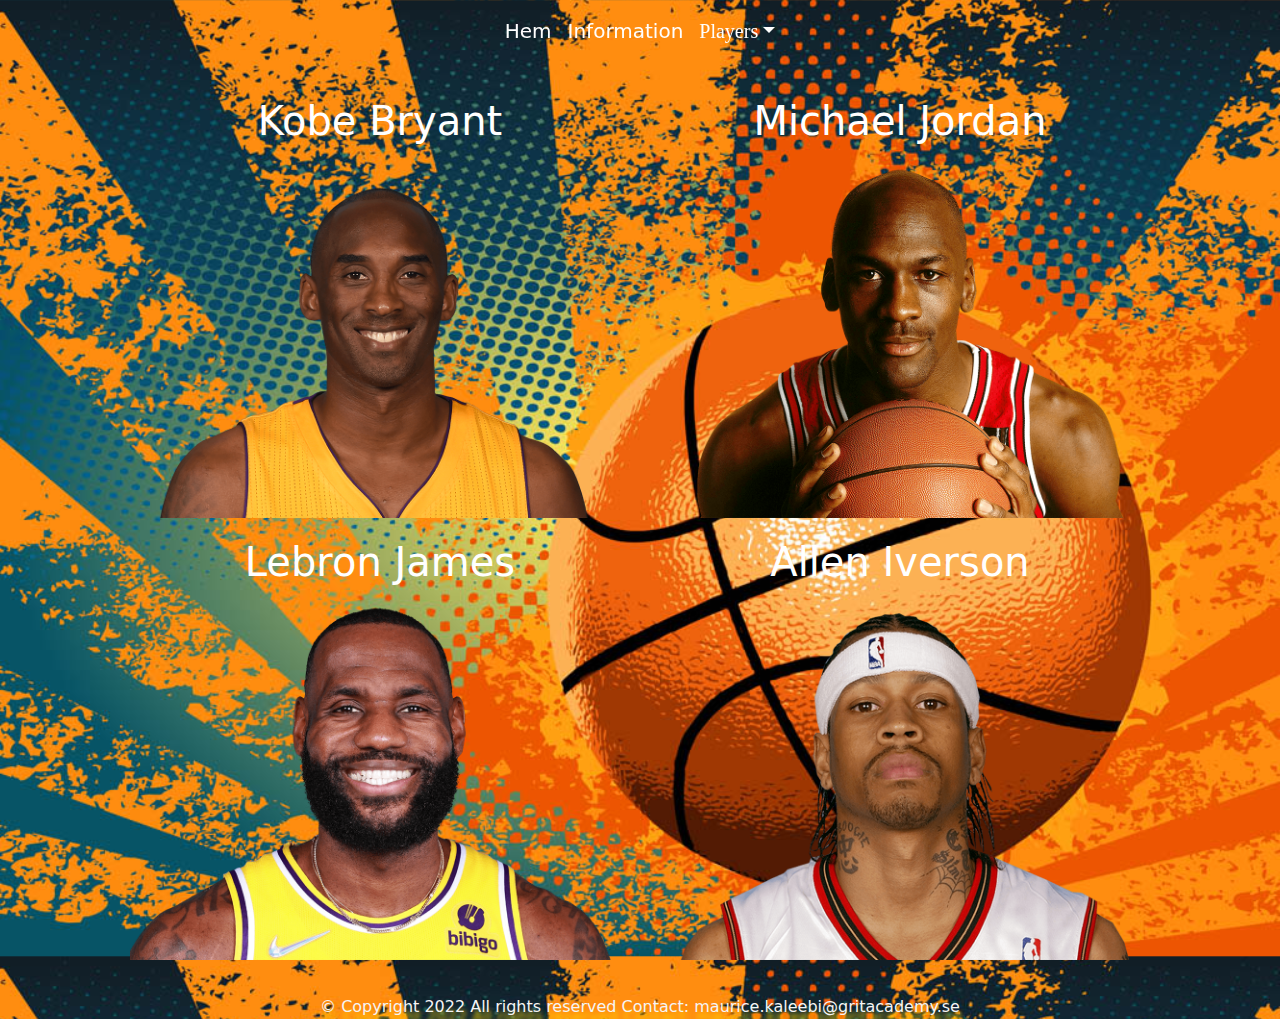
<file: index.html>
<!DOCTYPE html>
<html lang="en">

<head>
  <link rel="stylesheet" href="https://cdn.jsdelivr.net/npm/bootstrap@5.2.1/dist/css/bootstrap.min.css" />
  <link rel="stylesheet" href="css/style.css" />
  <script src="https://cdn.jsdelivr.net/npm/bootstrap@5.0.2/dist/js/bootstrap.bundle.min.js"></script>
  <meta charset="UTF-8" />
  <meta http-equiv="X-UA-Compatible" content="IE=edge" />
  <meta name="viewport" content="width=device-width, initial-scale=1.0" />
  <title>Startsida</title>
</head>

<body class="back-start">
  <nav class="navbar sticky-top">
    <div class="container-fluid justify-content-center">
      <ul class="navbar-nav d-flex flex-row">
        <li><a class="navbar-brand text-white" href="index.html">Hem</a></li>
        <li><a class="navbar-brand text-white" href="./html/info.html">Information</a> </li>
        <li class="nav-item dropdown"> <a href="#" class="nav-link dropdown-toggle text-white"
            data-bs-toggle="dropdown">Players</a>
          <div class="dropdown-menu">
            <a href="./html/kobebryant.html" class="dropdown-item">Kobe Bryant</a>
            <a href="./html/michaeljordan.html" class="dropdown-item">Michael Jordan</a>
            <a href="./html/lebronjames.html" class="dropdown-item">Lebron James</a>
            <a href="./html/alleniverson.html" class="dropdown-item">Allen Iverson</a>
          </div>
        </li>
      </ul>
    </div>
  </nav>

  <div class="container-start">
    <div class="nba">
      <h1 class="h1start">Kobe Bryant</h1>
      <a href="./html/kobebryant.html">
        <img src="images/kobe/kobemain.png" alt="Kobe" />
      </a>
    </div>

    <div class="nba">
      <h1 class="h1start">Michael Jordan</h1>
      <a href="./html/michaeljordan.html">
        <img src="images/mj/mjmain.png" alt="MJ" />
      </a>
    </div>

    <div class="nba">
      <h1 class="h1start">Lebron James</h1>
      <a href="./html/lebronjames.html">
        <img src="images/lebron/lebronmain.png" alt="Lebron" /></a>
    </div>
    <div class="nba">
      <h1 class="h1start">Allen Iverson</h1>
      <a href="./html/alleniverson.html">
        <img src="images/allen/allenmain.png" alt="Allen" />
      </a>
    </div>
  </div>


  <footer>
    <p> © Copyright 2022
      All rights reserved
      Contact: maurice.kaleebi@gritacademy.se
    </p>
  </footer>
</body>

</html>
</file>
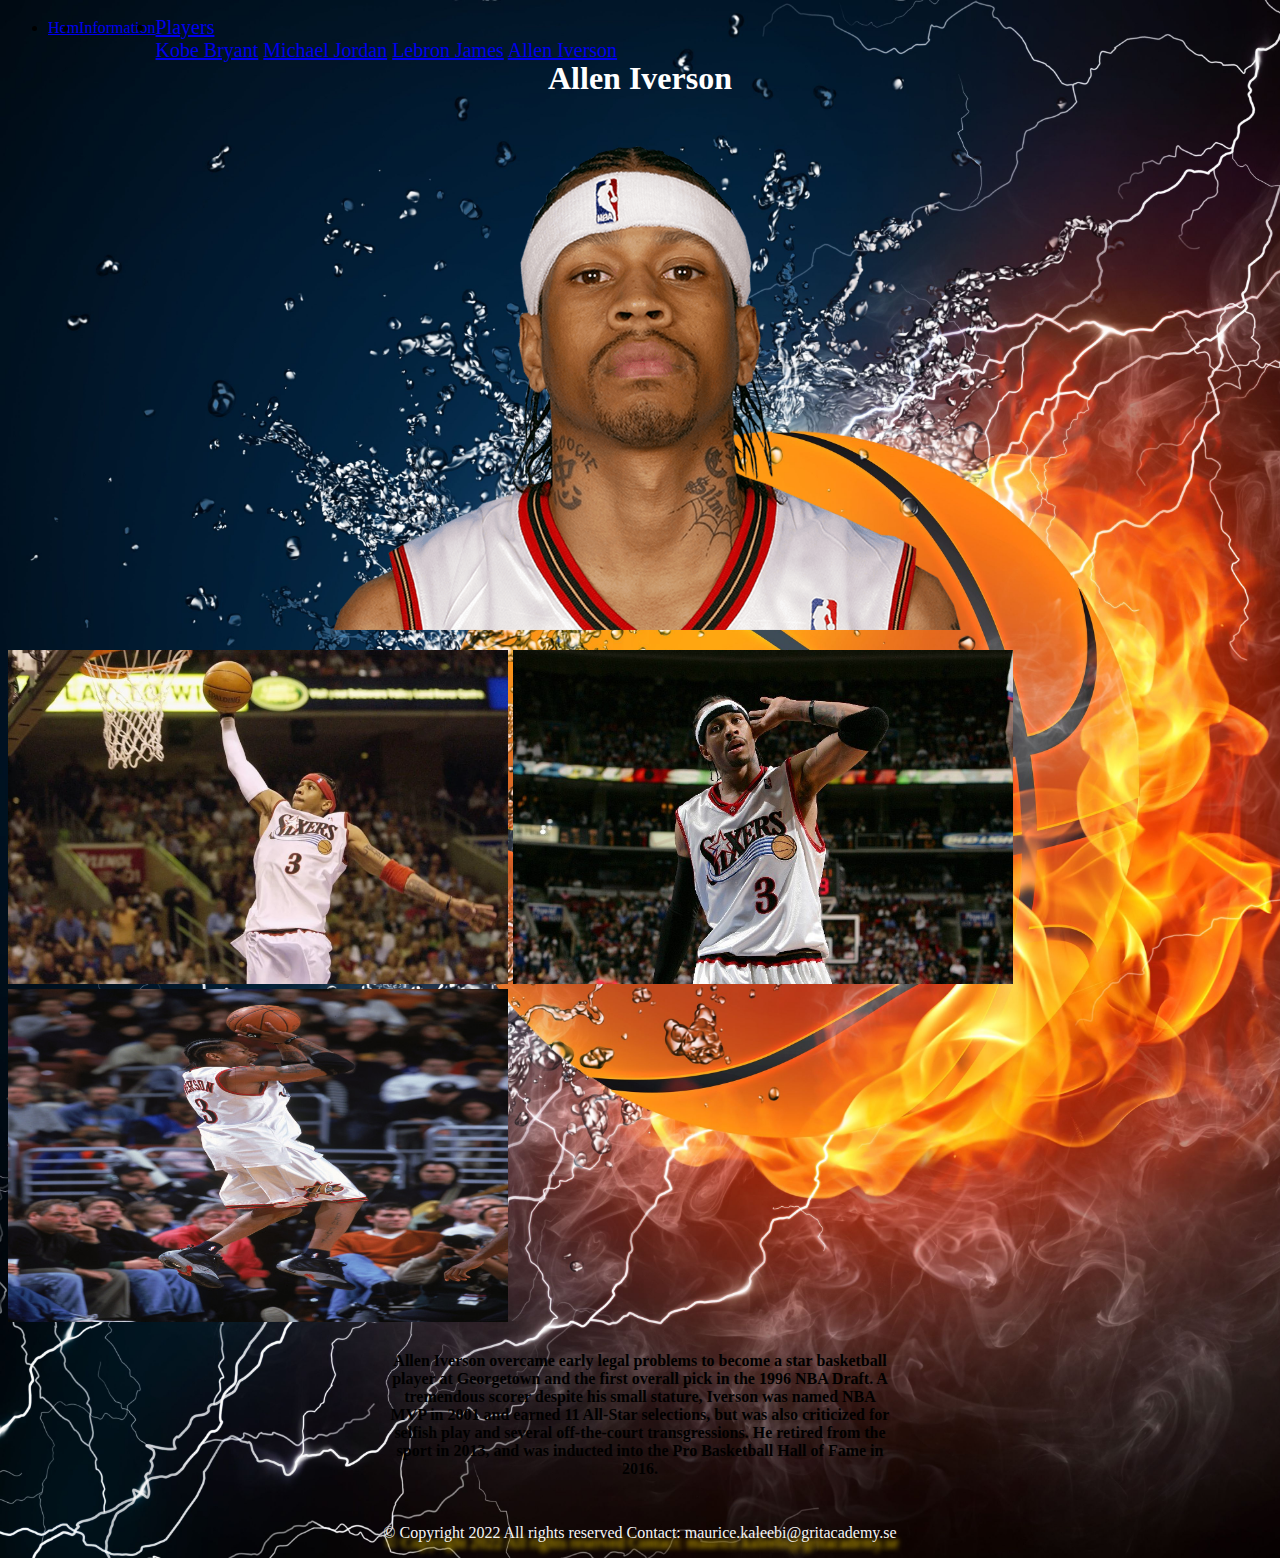
<file: html/alleniverson.html>
<!DOCTYPE html>
<html lang="en">

<head>
  <link href="https://cdn.jsdelivr.net/npm/bootstrap@5.2.1/dist/css/bootstrap.min.css" rel="stylesheet"
    integrity="sha384-iYQeCzEYFbKjA/T2uDLTpkwGzCiq6soy8tYaI1GyVh/UjpbCx/TYkiZhlZB6+fzT" crossorigin="anonymous">
  <link rel="stylesheet" href="../css/style.css" />
  <script src="https://cdn.jsdelivr.net/npm/bootstrap@5.0.2/dist/js/bootstrap.bundle.min.js"></script>
  <meta charset="UTF-8" />
  <meta http-equiv="X-UA-Compatible" content="IE=edge" />
  <meta name="viewport" content="width=device-width, initial-scale=1.0" />
  <title>Allen Iverson</title>
</head>

<body class="playerback">
  <nav class="navbar sticky-top">
    <div class="container-fluid justify-content-center">
      <ul class="navbar-nav d-flex flex-row">
        <li>
          <a class="navbar-brand text-white" href="../index.html">Hem</a>
        </li>
        <li>
          <a class="navbar-brand text-white" href="../html/info.html">Information</a>
        </li>
        <li class="nav-item dropdown">
          <a href="#" class="nav-link dropdown-toggle text-white" data-bs-toggle="dropdown">Players</a>
          <div class="dropdown-menu">
            <a href="kobebryant.html" class="dropdown-item">Kobe Bryant</a>
            <a href="michaeljordan.html" class="dropdown-item">Michael Jordan</a>
            <a href="lebronjames.html" class="dropdown-item">Lebron James</a>
            <a href="alleniverson.html" class="dropdown-item">Allen Iverson</a>
          </div>
      </ul>
    </div>
  </nav>
  <h1 class="h1player">Allen Iverson</h1>
  <div class="projectbig">
    <img src="../images/allen/allenmain.png" alt="allen" />
  </div>

  <div class="projectsmall">
    <img src="../images/allen/projektallen1.jpg" alt="Allen 1" />
    <img src="../images/allen/projektallen2.jpg" alt="Allen 2" />
    <img src="../images/allen/projektallen3.jpg" alt="Allen 3" />
  </div>

  <p class="playertext">
    Allen Iverson overcame early legal problems to become a star basketball
    player at Georgetown and the first overall pick in the 1996 NBA Draft. A
    tremendous scorer despite his small stature, Iverson was named NBA MVP in
    2001 and earned 11 All-Star selections, but was also criticized for
    selfish play and several off-the-court transgressions. He retired from the
    sport in 2013, and was inducted into the Pro Basketball Hall of Fame in
    2016.
  </p>
</body>
<footer>
  <p>
    © Copyright 2022 All rights reserved Contact:
    maurice.kaleebi@gritacademy.se
  </p>
</footer>

</html>
</file>
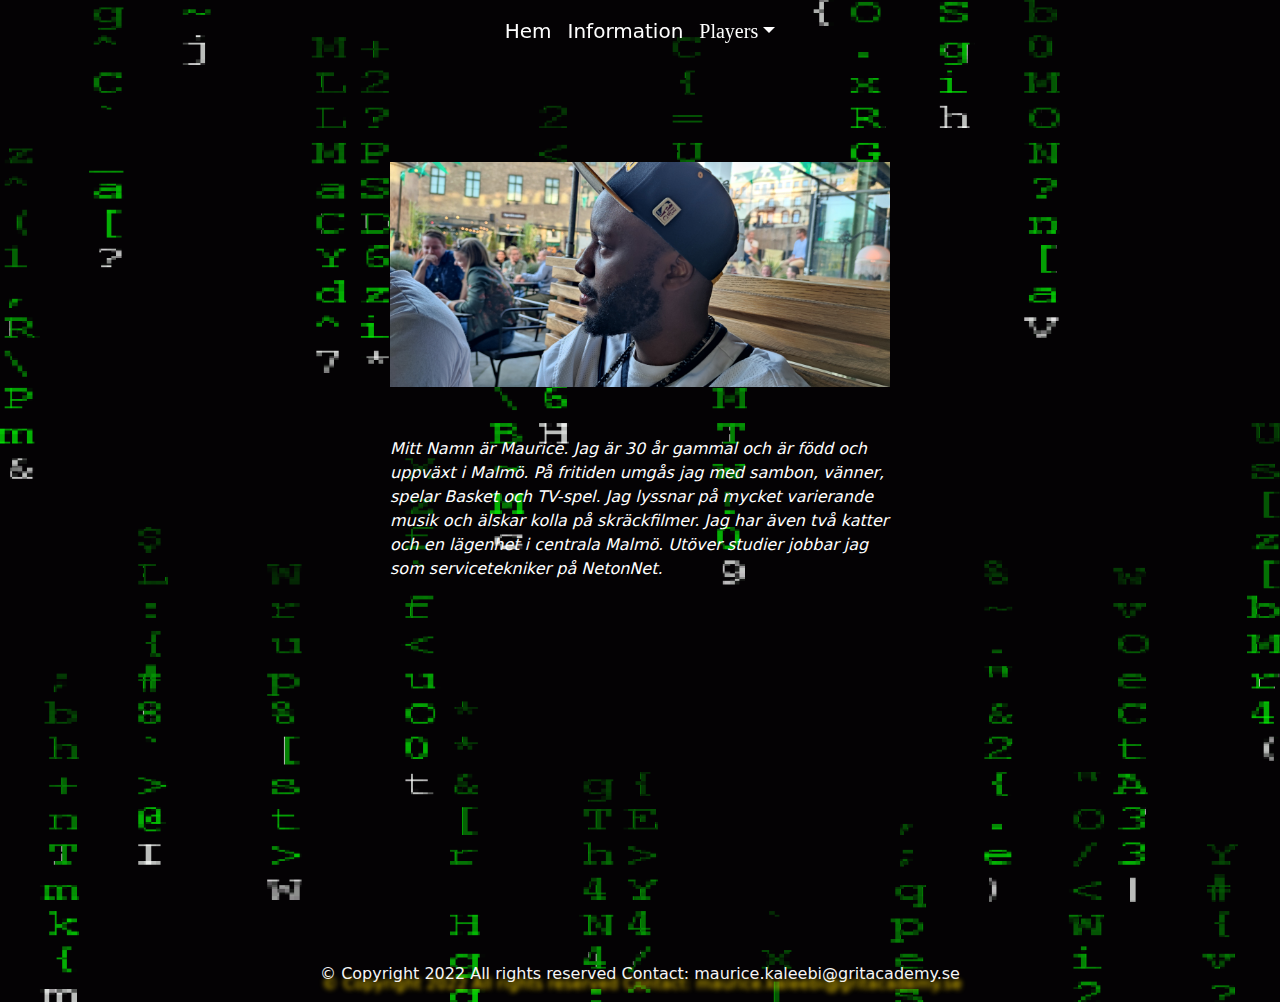
<file: html/info.html>
<!DOCTYPE html>
<html lang="en">

<head>
  <link rel="stylesheet" href="https://cdn.jsdelivr.net/npm/bootstrap@5.2.1/dist/css/bootstrap.min.css" />
  <link rel="stylesheet" href="../css/style.css" />
  <script src="https://cdn.jsdelivr.net/npm/bootstrap@5.0.2/dist/js/bootstrap.bundle.min.js"></script>
  <meta charset="UTF-8" />
  <meta http-equiv="X-UA-Compatible" content="IE=edge" />
  <meta name="viewport" content="width=device-width, initial-scale=1.0" />
  <title>Information</title>
</head>

<body class="infoback">
  <nav class="navbar sticky-top">
    <div class="container-fluid justify-content-center">
      <ul class="navbar-nav d-flex flex-row">
        <li>
          <a class="navbar-brand text-white" href="../index.html">Hem</a>
        </li>
        <li>
          <a class="navbar-brand text-white" href="../html/info.html">Information</a>
        </li>
        <li class="nav-item dropdown">
          <a href="#" class="nav-link dropdown-toggle text-white" data-bs-toggle="dropdown">Players</a>
          <div class="dropdown-menu">
            <a href="projekt1.html" class="dropdown-item">Kobe Bryant</a>
            <a href="projekt2.html" class="dropdown-item">Michael Jordan</a>
            <a href="projekt3.html" class="dropdown-item">Lebron James</a>
            <a href="projekt4.html" class="dropdown-item">Allen Iverson</a>
          </div>
        </li>
      </ul>
    </div>
  </nav>

  <div class="container-info">
    <div class="infopic">
      <img src="../images/maurice.jpg" alt="Maurice" />
    </div>
    <div class="infotext">
    <p>
      Mitt Namn är Maurice.
      Jag är 30 år gammal och är född och uppväxt i Malmö.
      På fritiden umgås jag med sambon, vänner, spelar Basket och TV-spel.
      Jag lyssnar på mycket varierande musik och älskar kolla på skräckfilmer.
      Jag har även två katter och en lägenhet i centrala Malmö.
      Utöver studier jobbar jag som servicetekniker på NetonNet.
    </p>
  </div>
  </div>
  <footer>
    <p>
      © Copyright 2022 All rights reserved Contact:
      maurice.kaleebi@gritacademy.se
    </p>
  </footer>
</body>

</html>
</file>
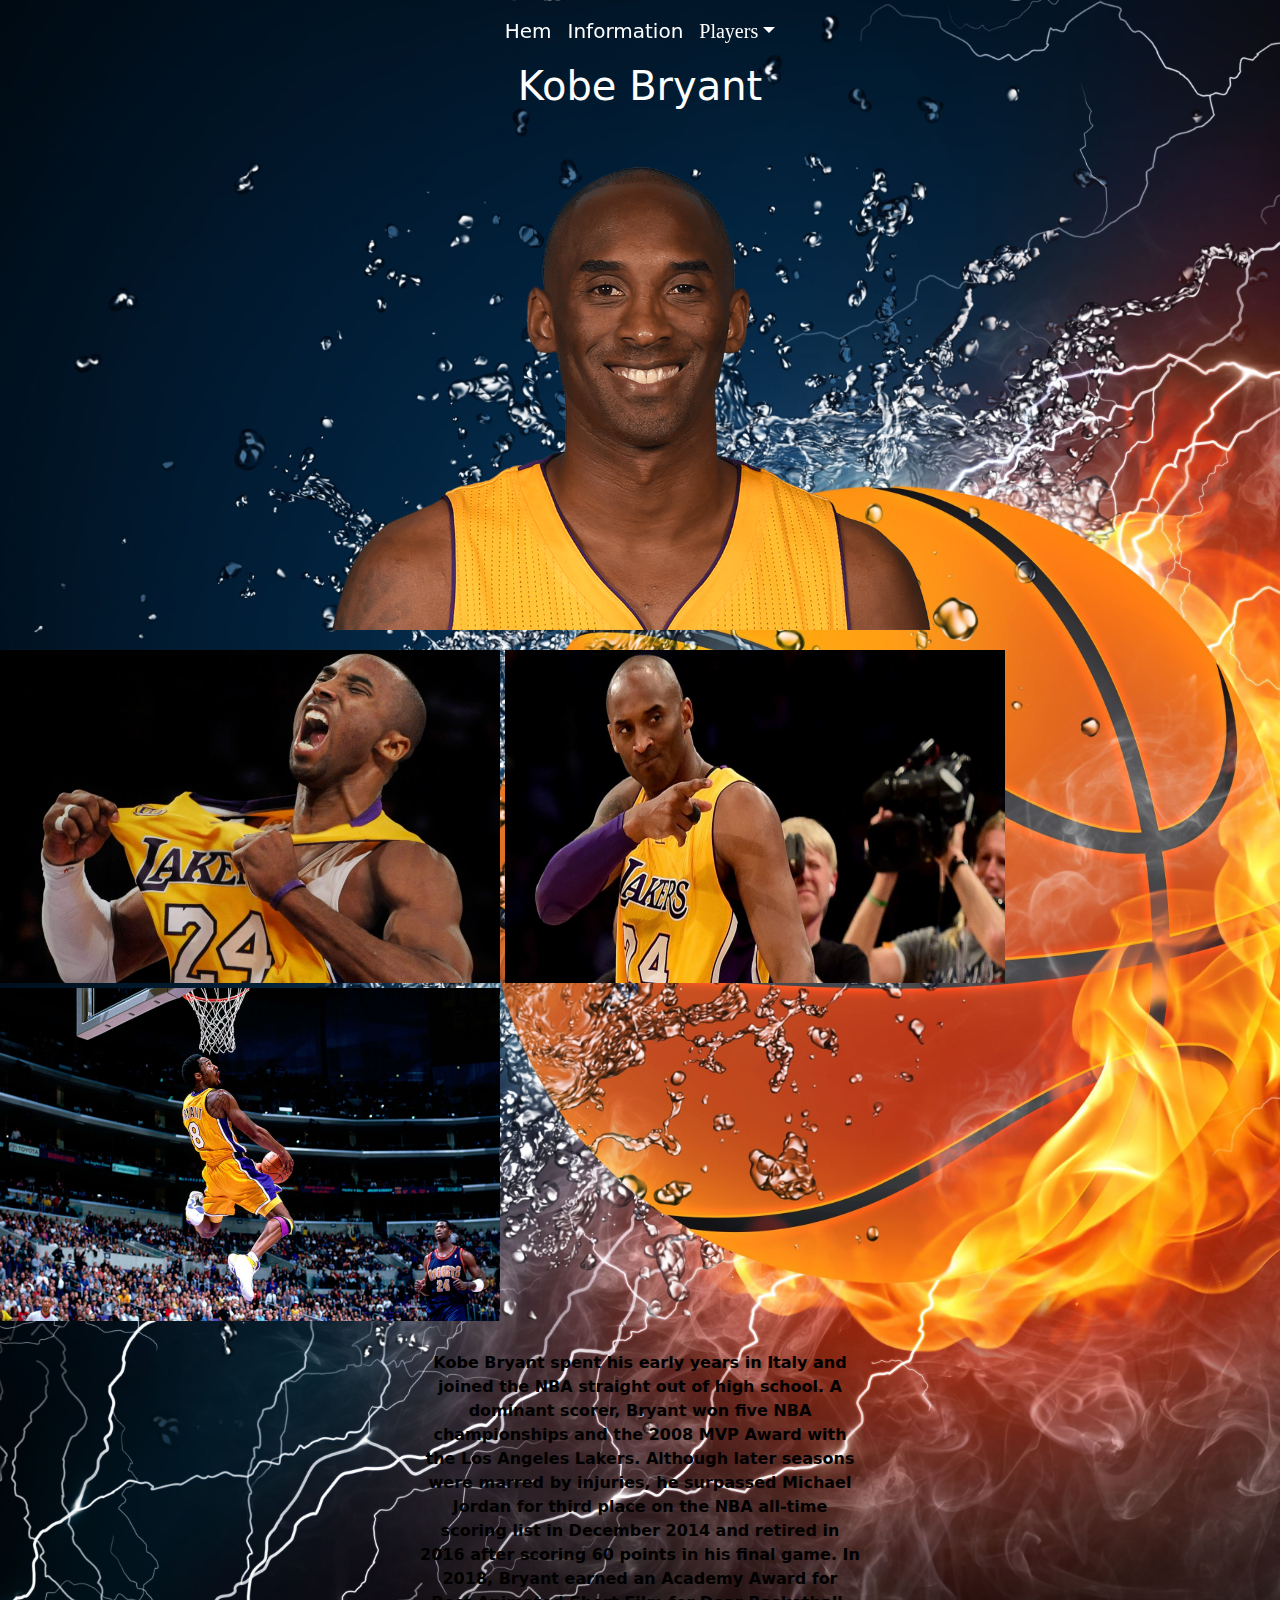
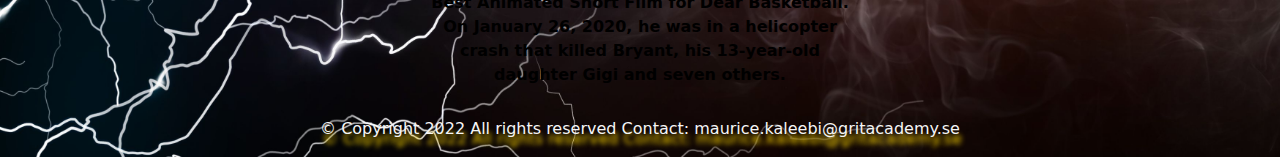
<file: html/kobebryant.html>
<!DOCTYPE html>
<html lang="en">

<head>
  <link rel="stylesheet" href="https://cdn.jsdelivr.net/npm/bootstrap@5.2.1/dist/css/bootstrap.min.css" />
  <link rel="stylesheet" href="../css/style.css" />
  <script src="https://cdn.jsdelivr.net/npm/bootstrap@5.0.2/dist/js/bootstrap.bundle.min.js"></script>
  <meta charset="UTF-8" />
  <meta http-equiv="X-UA-Compatible" content="IE=edge" />
  <meta name="viewport" content="width=device-width, initial-scale=1.0" />
  <title>Kobe Bryant</title>
</head>

<body class="playerback">
  <nav class="navbar sticky-top">
    <div class="container-fluid justify-content-center">
      <ul class="navbar-nav d-flex flex-row">
        <li>
          <a class="navbar-brand text-white" href="../index.html">Hem</a>
        </li>
        <li>
          <a class="navbar-brand text-white" href="../html/info.html">Information</a>
        </li>
        <li class="nav-item dropdown">
          <a href="#" class="nav-link dropdown-toggle text-white" data-bs-toggle="dropdown">Players</a>
          <div class="dropdown-menu">
            <a href="kobebryant.html" class="dropdown-item">Kobe Bryant</a>
            <a href="michaeljordan.html" class="dropdown-item">Michael Jordan</a>
            <a href="lebronjames.html" class="dropdown-item">Lebron James</a>
            <a href="alleniverson.html" class="dropdown-item">Allen Iverson</a>
          </div>
      </ul>
    </div>
  </nav>
  <div class="playercontainer">
    <h1 class="h1player">Kobe Bryant</h1>
    <div class="projectbig">
      <img src="../images/kobe/kobemain.png" alt="Kobe" />
    </div>

    <div class="projectsmall">
      <img src="../images/kobe/projektkobe1.jpg" alt="Kobe 1" />
      <img src="../images/kobe/projektkobe2.jpg" alt="Kobe 2" />
      <img src="../images/kobe/projektkobe3.jpg" alt="Kobe 3" />
    </div>

    <p class="playertext">
      Kobe Bryant spent his early years in Italy and joined the NBA straight out
      of high school. A dominant scorer, Bryant won five NBA championships and
      the 2008 MVP Award with the Los Angeles Lakers. Although later seasons
      were marred by injuries, he surpassed Michael Jordan for third place on
      the NBA all-time scoring list in December 2014 and retired in 2016 after
      scoring 60 points in his final game. In 2018, Bryant earned an Academy
      Award for Best Animated Short Film for Dear Basketball. On January 26,
      2020, he was in a helicopter crash that killed Bryant, his 13-year-old
      daughter Gigi and seven others.
    </p>
  </div>
</body>
<footer>
  <p>
    © Copyright 2022 All rights reserved Contact:
    maurice.kaleebi@gritacademy.se
  </p>
</footer>

</html>
</file>
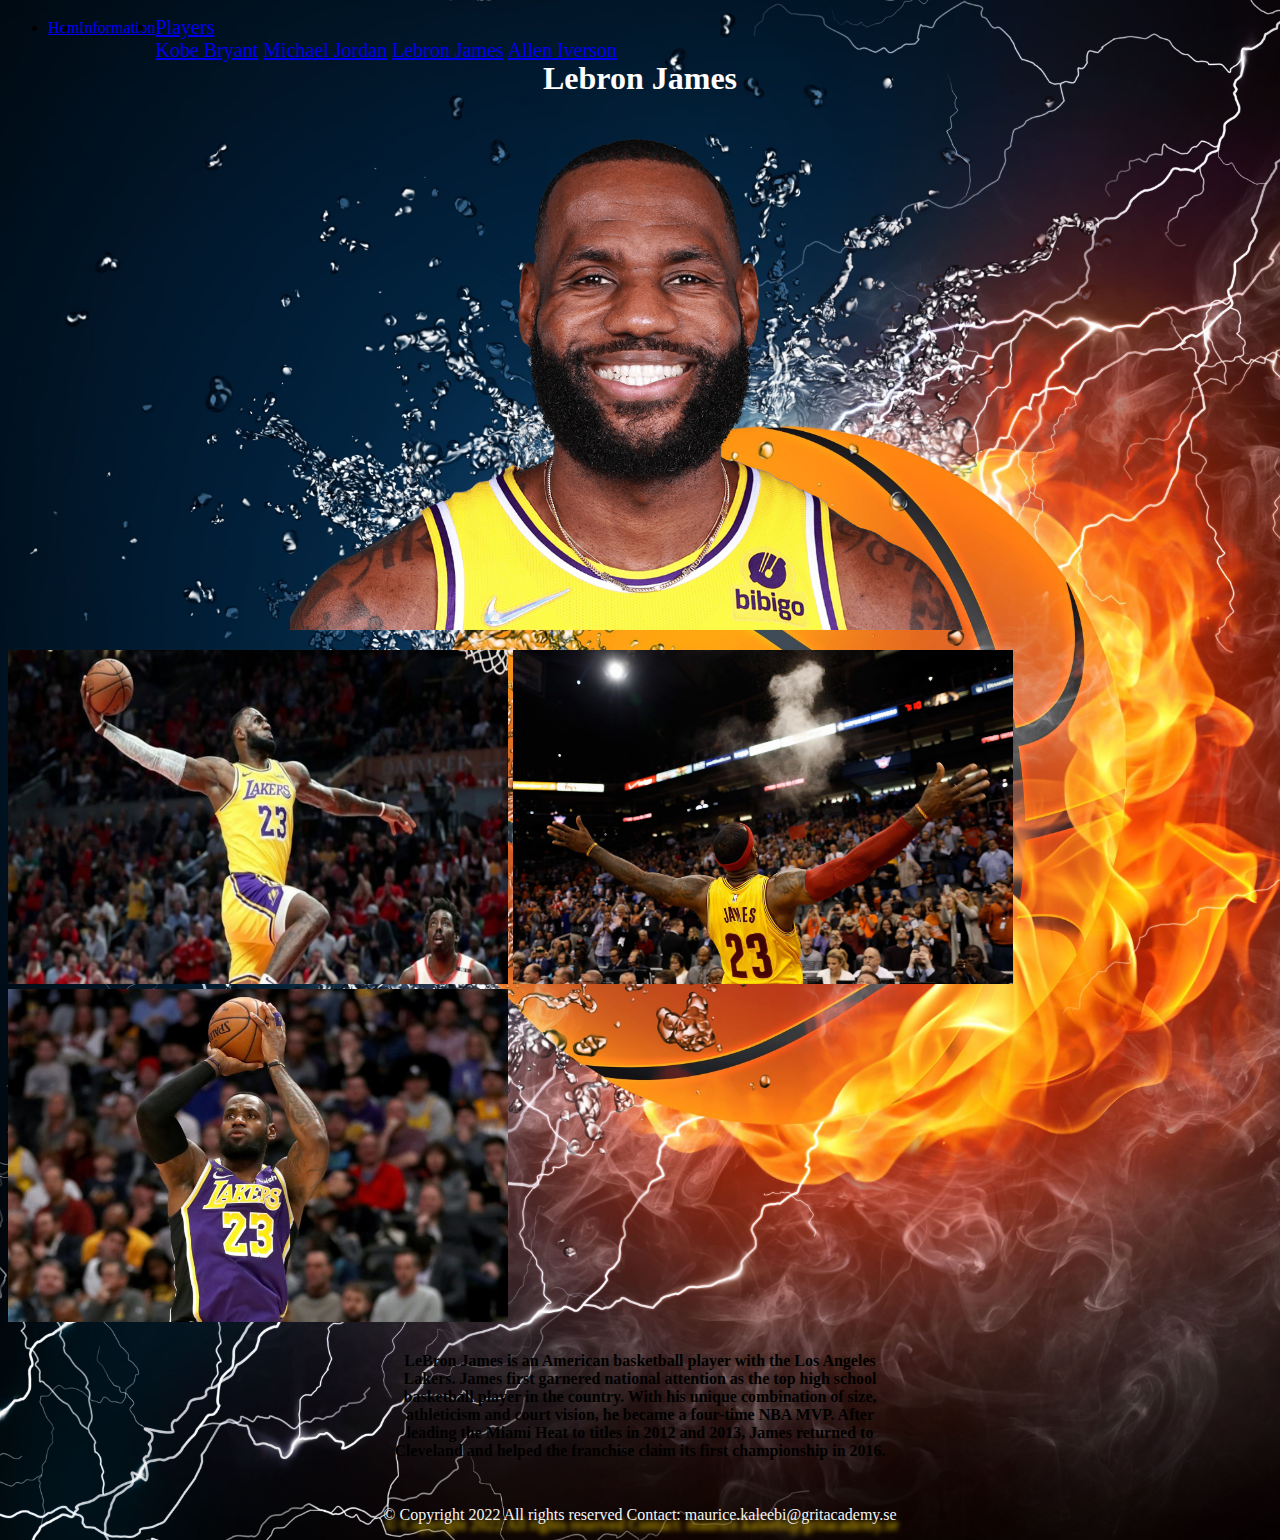
<file: html/lebronjames.html>
<!DOCTYPE html>
<html lang="en">

<head>
  <link href="https://cdn.jsdelivr.net/npm/bootstrap@5.2.1/dist/css/bootstrap.min.css" rel="stylesheet"
    integrity="sha384-iYQeCzEYFbKjA/T2uDLTpkwGzCiq6soy8tYaI1GyVh/UjpbCx/TYkiZhlZB6+fzT" crossorigin="anonymous">
  <link rel="stylesheet" href="../css/style.css" />
  <script src="https://cdn.jsdelivr.net/npm/bootstrap@5.0.2/dist/js/bootstrap.bundle.min.js"></script>
  <meta charset="UTF-8" />
  <meta http-equiv="X-UA-Compatible" content="IE=edge" />
  <meta name="viewport" content="width=device-width, initial-scale=1.0" />
  <title>Lebron James</title>
</head>

<body class="playerback">
  <nav class="navbar sticky-top">
    <div class="container-fluid justify-content-center">
      <ul class="navbar-nav d-flex flex-row">
        <li>
          <a class="navbar-brand text-white" href="../index.html">Hem</a>
        </li>
        <li>
          <a class="navbar-brand text-white" href="../html/info.html">Information</a>
        </li>
        <li class="nav-item dropdown">
          <a href="#" class="nav-link dropdown-toggle text-white" data-bs-toggle="dropdown">Players</a>
          <div class="dropdown-menu">
            <a href="kobebryant.html" class="dropdown-item">Kobe Bryant</a>
            <a href="michaeljordan.html" class="dropdown-item">Michael Jordan</a>
            <a href="lebronjames.html" class="dropdown-item">Lebron James</a>
            <a href="alleniverson.html" class="dropdown-item">Allen Iverson</a>
          </div>
      </ul>
    </div>
  </nav>
  <h1 class="h1player">Lebron James</h1>
  <div class="projectbig">
    <img src="../images/lebron/lebronmain.png" alt="Lebron" />
  </div>

  <div class="projectsmall">
    <img src="../images/lebron/projektlebron1.jpg" alt="Lebron 1" />
    <img src="../images/lebron/projektlebron2.jpg" alt="Lebron 2" />
    <img src="../images/lebron/projektlebron3.jpg" alt="Lebron 3" />
  </div>

  <p class="playertext">
    LeBron James is an American basketball player with the Los Angeles Lakers.
    James first garnered national attention as the top high school basketball
    player in the country. With his unique combination of size, athleticism
    and court vision, he became a four-time NBA MVP. After leading the Miami
    Heat to titles in 2012 and 2013, James returned to Cleveland and helped
    the franchise claim its first championship in 2016.
  </p>
</body>
<footer>
  <p>
    © Copyright 2022 All rights reserved Contact:
    maurice.kaleebi@gritacademy.se
  </p>
</footer>

</html>
</file>
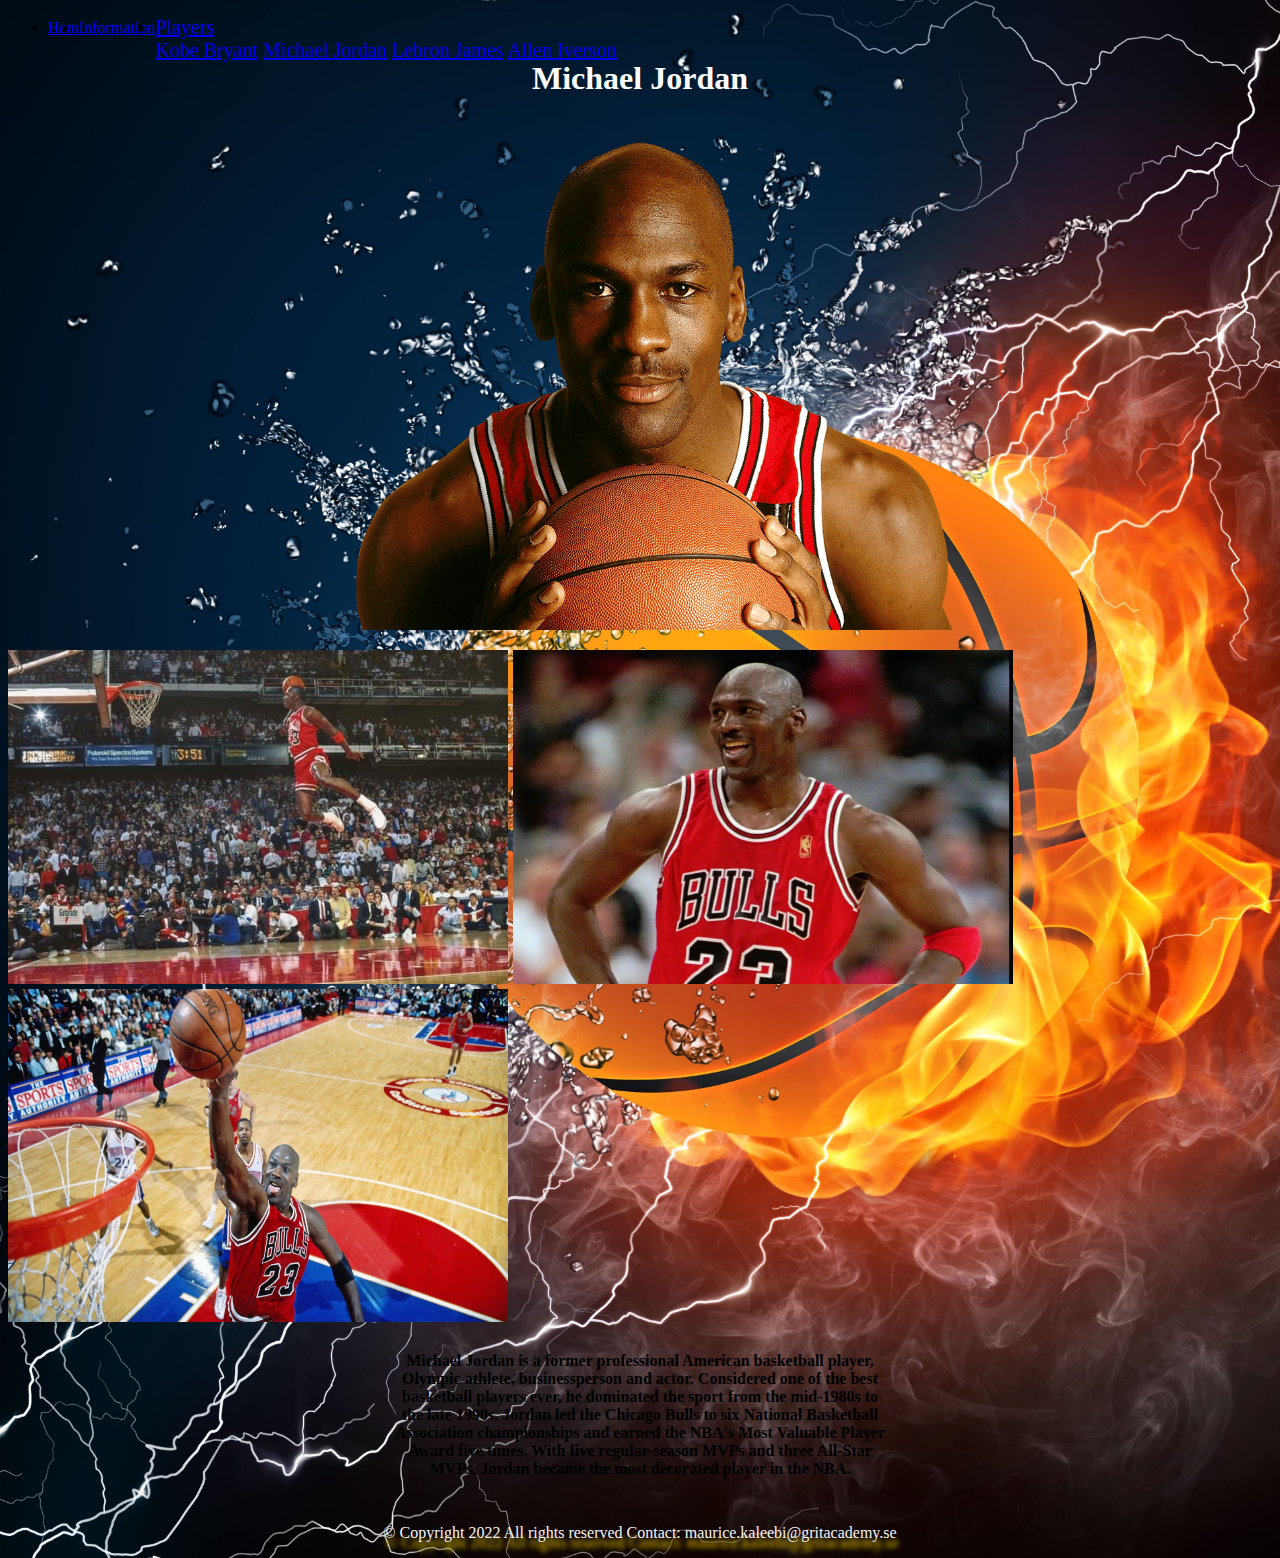
<file: html/michaeljordan.html>
<!DOCTYPE html>
<html lang="en">

<head>
  <link href="https://cdn.jsdelivr.net/npm/bootstrap@5.2.1/dist/css/bootstrap.min.css" rel="stylesheet"
    integrity="sha384-iYQeCzEYFbKjA/T2uDLTpkwGzCiq6soy8tYaI1GyVh/UjpbCx/TYkiZhlZB6+fzT" crossorigin="anonymous">
  <link rel="stylesheet" href="../css/style.css" />
  <script src="https://cdn.jsdelivr.net/npm/bootstrap@5.0.2/dist/js/bootstrap.bundle.min.js"></script>
  <meta charset="UTF-8" />
  <meta http-equiv="X-UA-Compatible" content="IE=edge" />
  <meta name="viewport" content="width=device-width, initial-scale=1.0" />
  <title>Michael Jordan</title>
</head>

<body class="playerback">
  <nav class="navbar sticky-top">
    <div class="container-fluid justify-content-center">
      <ul class="navbar-nav d-flex flex-row">
        <li>
          <a class="navbar-brand text-white" href="../index.html">Hem</a>
        </li>
        <li>
          <a class="navbar-brand text-white" href="../html/info.html">Information</a>
        </li>
        <li class="nav-item dropdown">
          <a href="#" class="nav-link dropdown-toggle text-white" data-bs-toggle="dropdown">Players</a>
          <div class="dropdown-menu">
            <a href="kobebryant.html" class="dropdown-item">Kobe Bryant</a>
            <a href="michaeljordan.html" class="dropdown-item">Michael Jordan</a>
            <a href="lebronjames.html" class="dropdown-item">Lebron James</a>
            <a href="alleniverson.html" class="dropdown-item">Allen Iverson</a>
          </div>
      </ul>
    </div>
  </nav>
  <h1 class="h1player">Michael Jordan</h1>
  <div class="projectbig">
    <img src="../images/mj/mjmain.png" alt="MJ" />
  </div>

  <div class="projectsmall">
    <img src="../images/mj/projektmichael1.jpg" alt="Michael 1" />
    <img src="../images/mj/projektmichael2.jpg" alt="Michael 2" />
    <img src="../images/mj/projektmichael3.jpg" alt="Michael 3" />
  </div>

  <p class="playertext">
    Michael Jordan is a former professional American basketball player,
    Olympic athlete, businessperson and actor. Considered one of the best
    basketball players ever, he dominated the sport from the mid-1980s to the
    late 1990s. Jordan led the Chicago Bulls to six National Basketball
    Association championships and earned the NBA's Most Valuable Player Award
    five times. With five regular-season MVPs and three All-Star MVPs, Jordan
    became the most decorated player in the NBA.
  </p>
</body>
<footer>
  <p>
    © Copyright 2022 All rights reserved Contact:
    maurice.kaleebi@gritacademy.se
  </p>
</footer>

</html>
</file>
<file: css/style.css>
.navbar-nav .dropdown-menu {
  position: absolute;
}

.back-start {
  background-image: url(../images/basketback.jpg);
  background-size: cover;
  height: 100vh;
}

.infoback {
  background-image: url(../images/infoback.gif);
  background-size: cover;
}

.playerback {
  background-image: url(../images/playerback.jpg);
  background-size: cover;
}

.container-start {
  box-sizing: border-box;
  display: flex;
  justify-content: center;
  flex-wrap: wrap;
  padding: 35px;
  gap: 20px;
}

.container-info {
  box-sizing: border-box;
  height: 100vh;
}

.infopic {
  display: flex;
  justify-content: center;
}

.infopic img {
  width: 500px;
  margin-top: 100px;
}

.infopic img:hover {
  border-radius: 50%;
  width: 700px;
  transition: 1s;
}

.nba img {
  width: 500px;
}

img:hover {
  box-shadow: 2px 2px 15px;
  transition: 0.5s;
}

.h1player {
  text-align: center;
  color: white;
  -moz-animation: glow 1s ease-in-out infinite alternate;
  animation: glow 1s ease-in-out infinite alternate;
}

.playertext {
  font-weight: bold;
  text-align: center;
  color: black;
  width: 500px;
  margin: auto;
  padding: 30px;
  -moz-animation: glow 1s ease-in-out infinite alternate;
  animation: glow 1s ease-in-out infinite alternate;
}

@keyframes glow {
  from {
    text-shadow: 0 0 10px #fff, 0 0 20px #fff, 0 0 30px #e60073,
      0 0 40px #e60073, 0 0 50px #e60073, 0 0 60px #e60073, 0 0 70px #e60073;
  }
  to {
    text-shadow: 0 0 20px #fff, 0 0 30px #ff4da6, 0 0 40px #ff4da6,
      0 0 50px #ff4da6, 0 0 60px #ff4da6, 0 0 70px #ff4da6, 0 0 80px #000000;
  }
}

.h1start {
  text-align: center;
  color: white;
}

.projectbig {
  display: flex;
  justify-content: center;
}

.projectbig img {
  width: 700px;
}

.projectsmall {
  display: flex;
  flex-flow: row wrap;
  gap: 5px;
  margin-top: 20px;
}

.projectsmall img {
  width: 500px;
}

footer {
  text-align: center;
  color: whitesmoke;
  text-shadow: 2px 10px 5px gold;
}

.infotext {
  width: 500px;
  margin: auto;
  color: white;
  font-style: italic;
  padding-top: 50px;
}

.nav-item {
  font-family: "Segoe UI";
  font-size: 20px;
}

ul {
  display: flex;
  align-items: center;
  font-style: bold;
}
</file>
